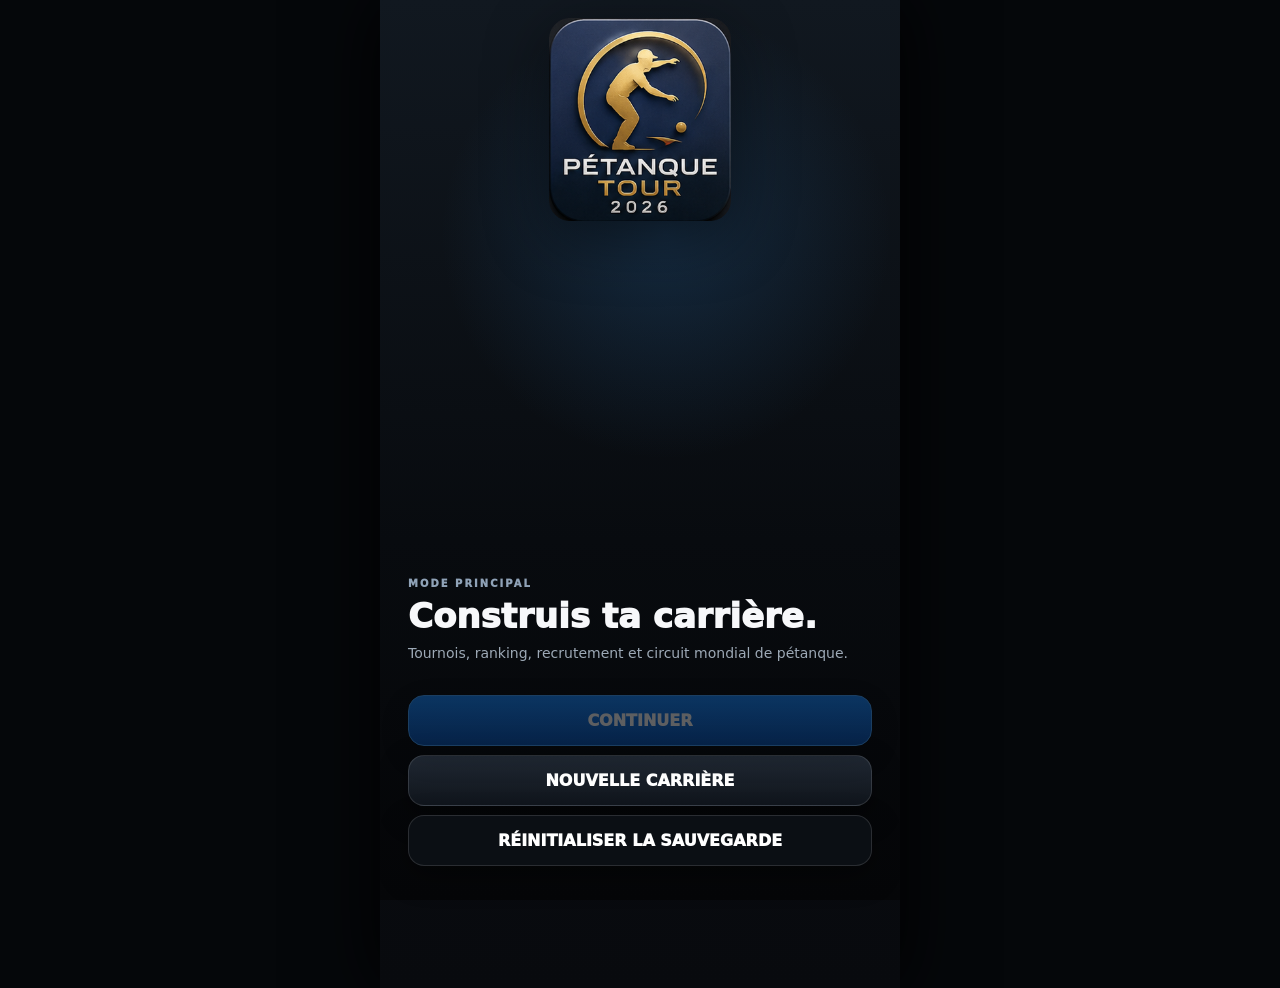
<file: index.html>
<!doctype html>
<html lang="fr">
<head>
<meta charset="utf-8">
<meta name="viewport" content="width=device-width,initial-scale=1,viewport-fit=cover">
<title>Pétanque Tour 2026</title>
<link rel="icon" type="image/png" href="./assets/brand/favicon-64.png">
<link rel="apple-touch-icon" href="./assets/brand/apple-touch-icon.png">
<meta name="theme-color" content="#07172b">
<link rel="stylesheet" href="./styles/app.css">
</head>
<body>
<div id="splash"><img class="officialLogo splashOfficialLogo" src="./assets/brand/petanque-tour-2026-logo.png" alt="Pétanque Tour 2026"></div>
<div class="app">
<div id="loadingError" class="loadingError"></div>

<section id="view-home" class="view active">
  <div class="homeHero">
    <div class="homeBrand"><img class="officialLogo homeOfficialLogo" src="./assets/brand/petanque-tour-2026-logo.png" alt="Pétanque Tour 2026"></div>
    <div class="homeSpacer"></div>
    <div class="kicker">MODE PRINCIPAL</div><div class="heroTitle">Construis ta carrière.</div>
    <p class="heroText">Tournois, ranking, recrutement et circuit mondial de pétanque.</p>
    <button id="continueBtn" class="btn primary">CONTINUER</button>
    <button id="newCareerBtn" class="btn">NOUVELLE CARRIÈRE</button>
    <button id="resetCareerBtn" class="btn ghost">RÉINITIALISER LA SAUVEGARDE</button>
  </div>
</section>

<section id="view-newCareer" class="view">
  <header class="topbar"><img class="officialLogo topOfficialLogo" src="./assets/brand/petanque-tour-2026-logo.png" alt="Pétanque Tour 2026"><button class="miniBtn" data-go="home">RETOUR</button></header>
  <main class="content"><div class="screenHead"><div><div class="kicker">NOUVELLE CARRIÈRE</div><h1>Crée ton joueur</h1><p>Départ #2500 · 120 € · Club des Oliviers.</p></div></div>
  <form id="careerForm" class="formCard">
    <div class="field"><label>PRÉNOM</label><input name="firstName" required value="Alex"></div>
    <div class="field"><label>NOM</label><input name="lastName" required value="Martin"></div>
    <div class="field"><label>SEXE</label><select name="sex"><option>HOMME</option><option>FEMME</option></select></div>
    <div class="field"><label>ÂGE VISUEL</label><input name="ageVisual" type="number" min="18" max="70" value="28"></div>
    <div class="field"><label>CORPULENCE</label><select name="bodyType"><option>FIN</option><option selected>MOYEN</option><option>ATHLÉTIQUE</option><option>FORT</option></select></div>
    <div class="field"><label>MAIN</label><select name="handedness"><option>DROITIER</option><option>GAUCHER</option></select></div>
    <div class="field"><label>RÔLE DE DÉPART</label><select name="role"><option>POINTEUR</option><option selected>MILIEU</option><option>TIREUR</option></select></div>
    <button class="btn primary" type="submit">COMMENCER</button>
  </form></main>
</section>

<section id="view-dashboard" class="view">
  <header class="topbar"><img class="officialLogo topOfficialLogo" src="./assets/brand/petanque-tour-2026-logo.png" alt="Pétanque Tour 2026"><div class="topStats"><div class="topChip js-rank">#2500</div><div class="topChip js-money">120 €</div></div></header>
  <main class="content">
    <div class="screenHead"><div><div class="kicker">CARRIÈRE · <span class="js-month">MARS</span></div><h1>Tableau de bord</h1><p id="dashClub"></p></div></div>
    <section id="dashboardPlayerCard" class="playerHero profileClickable" title="Ouvrir mon profil"><div id="dashInitials" class="avatar">AM</div><div><h2 id="dashName"></h2><div id="dashRole" class="muted"></div><div class="role">MON JOUEUR</div></div></section>
    <div class="metricGrid"><div class="metric"><span>CLASSEMENT</span><strong id="dashRank"></strong><small id="dashPoints"></small></div><div class="metric gold"><span>ARGENT</span><strong id="dashMoney"></strong></div><div class="metric"><span>NIVEAU</span><strong id="dashLevel"></strong></div><div class="metric"><span>FORME</span><strong id="dashForm"></strong></div></div>
    <section class="dashboardProgress">
      <div class="dashProgressTop"><b>PROGRESSION DU JOUEUR</b><span id="dashXpText"></span></div>
      <div class="xpTrack"><i id="dashXpBar"></i></div>
      <div class="dashProgressMeta"><span id="dashDevPoints"></span><span>ÉNERGIE <b id="dashEnergy"></b></span></div><div class="dashEquippedLine"><span>BOULE ÉQUIPÉE</span><b id="dashEquipment"></b></div>
    </section>
    <section id="activeTournamentCard" class="activeTournament"><div class="kicker">TOURNOI EN COURS</div><h3 id="activeTournamentName"></h3><button id="resumeTournament" class="btn gold">REPRENDRE</button></section>
    <div class="sectionTitle">PROCHAINE COMPÉTITION</div><section class="nextCard"><div class="kicker">CALENDRIER</div><h3 id="nextTournamentName"></h3><div id="nextTournamentMeta" class="meta"></div><button id="nextTournamentBtn" class="btn gold">VOIR LA FICHE</button></section>
    <div class="sectionTitle">ACCÈS RAPIDE</div><div class="quickGrid"><button class="quickTile" data-go="calendar">📅 CALENDRIER<small>Mars → Octobre</small></button><button class="quickTile" data-go="team">👥 MON ÉQUIPE<small>Roster & équipes</small></button><button class="quickTile" data-go="ranking">🏆 RANKING<small>Classement dynamique</small></button><button class="quickTile" data-go="recruitment">🤝 RECRUTEMENT<small>Joueurs accessibles</small></button><button class="quickTile trainingShortcut" data-go="training">🎯 ENTRAÎNEMENT<small>Faire progresser mon joueur</small></button><button class="quickTile profileShortcut" data-go="profile">👤 MON PROFIL<small>Nom, photo, club & carrière</small></button><button class="quickTile equipmentShortcut" data-go="equipment">⚙️ ÉQUIPEMENT<small>Boules, maillots & chaussures</small></button></div>
    <div class="sectionTitle">OBJECTIF</div><div id="objectiveText" class="objective"></div>
  </main>
</section>

<section id="view-calendar" class="view">
  <header class="topbar"><img class="officialLogo topOfficialLogo" src="./assets/brand/petanque-tour-2026-logo.png" alt="Pétanque Tour 2026"><div class="topStats"><div class="topChip js-rank"></div><div class="topChip js-money"></div></div></header>
  <main class="content"><div class="screenHead"><div><div class="kicker">SAISON 2026</div><h1>Calendrier</h1><p>40 tournois de carrière · 5 compétitions par mois.</p></div></div><div id="monthTabs" class="monthTabs"></div><div id="calendarList"></div></main>
</section>

<section id="view-team" class="view">
  <header class="topbar"><img class="officialLogo topOfficialLogo" src="./assets/brand/petanque-tour-2026-logo.png" alt="Pétanque Tour 2026"><button class="miniBtn" data-go="recruitment">RECRUTER</button></header>
  <main class="content"><div class="screenHead"><div><div class="kicker">GROUPE ACTUEL</div><h1>Mon équipe</h1><p>Construis ton groupe et répartis les rôles selon les spécialités de chacun.</p></div></div><div id="currentTeamCards"></div><div class="sectionTitle">MON ROSTER</div><div id="rosterList"></div><div class="sectionTitle">ÉQUIPES IA VALIDÉES</div><div id="circuitTeams"></div></main>
</section>

<section id="view-ranking" class="view">
  <header class="topbar"><img class="officialLogo topOfficialLogo" src="./assets/brand/petanque-tour-2026-logo.png" alt="Pétanque Tour 2026"><div class="topStats"><div class="topChip js-rank"></div></div></header>
  <main class="content"><div class="screenHead"><div><div class="kicker">CIRCUIT 2026</div><h1>Classement</h1><p>Les résultats IA font évoluer les points, la forme et le Top 30.</p></div></div><div id="rankingTabs" class="rankingTabs"></div><div id="rankingTable"></div></main>
</section>

<section id="view-recruitment" class="view">
  <header class="topbar"><img class="officialLogo topOfficialLogo" src="./assets/brand/petanque-tour-2026-logo.png" alt="Pétanque Tour 2026"><div class="topStats"><div class="topChip js-rank"></div></div></header>
  <main class="content"><div class="screenHead"><div><div class="kicker">JOUEURS DISPONIBLES</div><h1>Recrutement</h1><p id="recruitmentSummary"></p></div></div><div class="objective">Top 1000 → régionaux · Top 500 → nationaux · Top 150 → très bons joueurs · Top 50 → élite. Un joueur débloqué peut toujours refuser.</div><div id="recruitmentList"></div></main>
</section>




<section id="view-equipment" class="view">
  <header class="topbar">
    <img class="officialLogo topOfficialLogo" src="./assets/brand/petanque-tour-2026-logo.png" alt="Pétanque Tour 2026">
    <div class="topStats"><div id="equipmentLevel" class="topChip"></div><div id="equipmentMoney" class="topChip"></div></div>
  </header>
  <main class="content">
    <div class="screenHead"><div><div class="kicker">MATÉRIEL & STYLE</div><h1>Équipement</h1><p>Achète et équipe ton matériel au fil de ta carrière.</p></div></div>

    <section class="equipmentStatus">
      <div><span>CLASSEMENT</span><b id="equipmentRank">#2500</b></div>
      <small>Le niveau joueur et le ranking débloquent progressivement le meilleur matériel.</small>
    </section>

    <div class="sectionTitle">ACTUELLEMENT ÉQUIPÉ</div>
    <section id="equipmentCurrent" class="equipmentCurrent"></section>

    <div id="equipmentTabs" class="equipmentTabs">
      <button class="selected" data-equipment-category="BALL">BOULES</button>
      <button data-equipment-category="JERSEY">MAILLOTS</button>
      <button data-equipment-category="SHOES">CHAUSSURES</button>
    </div>

    <div class="equipmentNote">Les boules donnent un bonus très léger uniquement aux simulations de carrière. En partie, seule ta maîtrise du lancer compte.</div>
    <div id="equipmentFeedback" class="profileFeedback"></div>
    <div id="equipmentList"></div>
  </main>
</section>

<section id="view-training" class="view">
  <header class="topbar"><img class="officialLogo topOfficialLogo" src="./assets/brand/petanque-tour-2026-logo.png" alt="Pétanque Tour 2026"><div class="topStats"><div class="topChip js-rank"></div></div></header>
  <main class="content">
    <div class="screenHead"><div><div class="kicker">DÉVELOPPEMENT</div><h1>Entraînement</h1><p>Travaille ton joueur entre deux tournois.</p></div></div>

    <section class="trainingStatus">
      <div><span>ÉNERGIE</span><b id="trainingEnergy">100%</b></div>
      <div class="energyTrack"><i id="trainingEnergyBar"></i></div>
      <div class="trainingLevelLine"><span id="trainingLevel">LVL 1</span><span id="trainingXp">0/90 XP</span></div>
    </section>

    <div id="trainingNotice" class="objective"></div>
    <div id="trainingFeedback" class="profileFeedback"></div>
    <div id="trainingCards"></div>

    <div class="sectionTitle">DERNIÈRES SÉANCES</div>
    <div id="trainingHistory"></div>
  </main>
</section>

<section id="view-profile" class="view">
  <header class="topbar"><img class="officialLogo topOfficialLogo" src="./assets/brand/petanque-tour-2026-logo.png" alt="Pétanque Tour 2026"><div class="topStats"><div class="topChip js-rank"></div></div></header>
  <main class="content">
    <div class="screenHead"><div><div class="kicker">MON COMPTE JOUEUR</div><h1>Profil</h1><p>Personnalise ton nom, ta photo et choisis ton club dans le circuit mondial.</p></div></div>
    <section class="profileHero">
      <div id="profilePhotoPreview" class="profilePhotoPreview">AM</div>
      <div class="profileMeta"><b id="profileRole"></b><span id="profileHand"></span><small><span id="profileRank"></span> · <span id="profileLevel"></span></small></div>
    </section>

    <section class="profileProgressCard">
      <div class="profileProgressHead"><div><span>PROGRESSION</span><b id="profilePlayerLevel">NIVEAU 1</b></div><strong><span id="profileDevPoints">0</span><small>PTS À RÉPARTIR</small></strong></div>
      <div class="xpTrack"><i id="profileXpBar"></i></div>
      <div class="profileProgressMeta"><span id="profileXpText">0 / 90 XP</span><span>ÉNERGIE <b id="profileEnergy">100%</b></span></div>
    </section>

    <div class="sectionTitle">STATISTIQUES & PROGRESSION</div>
    <div id="profileStats" class="developmentList"></div>

    <div class="sectionTitle">CARRIÈRE</div>
    <div id="profileCareerStats" class="profileCareerStats"></div>

    <div class="sectionTitle">PALMARÈS</div>
    <div id="profilePalmares"></div>

    <div class="profileActions">
      <label class="btn profileUpload">CHOISIR UNE PHOTO<input id="profileImageInput" type="file" accept="image/*"></label>
      <button id="profileRemovePhoto" class="btn ghost">SUPPRIMER LA PHOTO</button>
    </div>
    <div class="formCard profileForm">
      <div class="field"><label>PRÉNOM</label><input id="profileFirstName" maxlength="24"></div>
      <div class="field"><label>NOM</label><input id="profileLastName" maxlength="28"></div>
      <div class="sectionTitle compactTitle">MON CLUB</div>
      <div id="profileClubPreview" class="clubPreview"></div>
      <div class="clubSelectGrid">
        <div class="field"><label>PAYS</label><select id="profileClubCountry"></select></div>
        <div class="field"><label>RÉGION</label><select id="profileClubRegion"></select></div>
      </div>
      <div class="field"><label>CLUB</label><select id="profileClub"></select></div>
      <div class="clubDisclaimer">Clubs fictifs du circuit Pétanque Tour 2026, répartis par grandes régions de pétanque.</div>
      <div id="profileFeedback" class="profileFeedback"></div>
      <button id="profileSave" class="btn primary" type="button">ENREGISTRER LE PROFIL</button>
    </div>
  </main>
</section>

<section id="view-tournament" class="view">
  <header class="topbar"><img class="officialLogo topOfficialLogo" src="./assets/brand/petanque-tour-2026-logo.png" alt="Pétanque Tour 2026"><button id="tournamentBack" class="miniBtn">← CALENDRIER</button></header>
  <main class="content">
    <section class="tournamentHero"><div id="tournamentLevel" class="kicker"></div><h2 id="tournamentTitle"></h2><p id="tournamentPlace"></p><div class="infoGrid"><div class="infoCell"><span>FORMAT</span><b id="tournamentFormat"></b></div><div class="infoCell"><span>TABLEAU</span><b id="tournamentTeams"></b></div><div class="infoCell"><span>RANKING REQUIS</span><b id="tournamentRequirement"></b></div><div class="infoCell"><span>POINTS VAINQUEUR</span><b id="tournamentRankingPts"></b></div></div></section>
    <div class="sectionTitle">TERRAIN</div><div class="terrainCard"><b id="tournamentTerrain"></b><p id="tournamentTerrainDesc"></p></div>
    <div class="sectionTitle">COÛT</div><div class="costRow"><div class="costCell"><span>INSCRIPTION</span><b id="tournamentEntry"></b></div><div class="costCell"><span>VOYAGE</span><b id="tournamentTravel"></b></div><div class="costCell total"><span>TOTAL</span><b id="tournamentTotal"></b></div></div>
    <div class="sectionTitle">GAIN VAINQUEUR</div><div class="costCell total"><span>PRIME</span><b id="tournamentPrize"></b></div>
    <div id="paymentFeedback" class="paymentFeedback" aria-live="polite"></div><button id="tournamentRegister" class="btn primary">PAYER ET S’INSCRIRE</button>
  </main>
</section>

<section id="view-teamSelect" class="view">
  <header class="topbar"><img class="officialLogo topOfficialLogo" src="./assets/brand/petanque-tour-2026-logo.png" alt="Pétanque Tour 2026"><button id="teamSelectBack" class="miniBtn">←</button></header>
  <main class="content">
    <div class="screenHead"><div><div class="kicker">COMPOSITION</div><h1 id="teamSelectTitle"></h1><p id="teamSelectNeed"></p></div></div>
    <div id="teamSelectRoster"></div>
    <div class="sectionTitle">MODE DU TOURNOI</div>
    <div id="tournamentModeChoices" class="tournamentModeChoices">
      <button class="modeChoice selected" data-tournament-mode="PLAY"><b>🎮 JOUER LES MATCHS</b><span>Tu joues normalement chaque rencontre.</span></button>
      <button class="modeChoice" data-tournament-mode="SIMULATE"><b>🎲 SIMULATION ALÉATOIRE</b><span>Résultat aléatoire influencé par ton niveau actuel, ton équipe et l’adversaire.</span></button>
    </div>
    <div id="simulationModeHint" class="objective"></div>
    <button id="confirmTournamentTeam" class="btn primary">CONFIRMER L’ÉQUIPE & CRÉER LE TABLEAU</button>
  </main>
</section>

<section id="view-bracket" class="view">
  <header class="topbar"><img class="officialLogo topOfficialLogo" src="./assets/brand/petanque-tour-2026-logo.png" alt="Pétanque Tour 2026"><div class="topChip" id="bracketProgress"></div></header>
  <main class="content"><div class="screenHead"><div><div class="kicker" id="bracketTournament"></div><h1 id="bracketRound"></h1><p>Les autres rencontres sont simulées par le circuit IA.</p></div></div><div id="bracketMatches"></div><button id="goOpponent" class="btn gold">VOIR L’ADVERSAIRE</button></main>
</section>

<section id="view-opponent" class="view">
  <header class="topbar"><img class="officialLogo topOfficialLogo" src="./assets/brand/petanque-tour-2026-logo.png" alt="Pétanque Tour 2026"><button id="opponentBack" class="miniBtn">← TABLEAU</button></header>
  <main class="content"><div class="screenHead"><div><div class="kicker" id="opponentTournament"></div><h1 id="opponentRound"></h1><p>Présentation de l’adversaire.</p></div></div>
    <div class="versusTitle"><span>TOI</span><b>VS</b><span id="opponentName"></span></div>
    <div class="sectionTitle">ADVERSAIRE · <span id="opponentPower"></span></div><div id="opponentCards"></div>
    <div class="sectionTitle">NOTRE COMPOSITION</div><div id="ourMatchTeam" class="tournamentTeam"></div>
    <div id="formatCoreNote" class="objective"></div>
    <div id="opponentControlChoices" class="inlineControlChoices" aria-label="Mode de contrôle">
      <button type="button" data-control-inline="TEAM" class="selected"><b>ÉQUIPE</b><span>Toutes les boules</span></button>
      <button type="button" data-control-inline="PLAYER"><b>MON JOUEUR</b><span>Mes boules uniquement</span></button>
    </div>
    <button id="playExistingMatch" class="btn primary">JOUER MAINTENANT</button>
  </main>
</section>


<section id="view-controlMode" class="view">
  <header class="topbar"><img class="officialLogo topOfficialLogo" src="./assets/brand/petanque-tour-2026-logo.png" alt="Pétanque Tour 2026"><button id="controlModeBack" class="miniBtn">← ADVERSAIRE</button></header>
  <main class="content">
    <div class="screenHead"><div><div class="kicker" id="controlModeTournament"></div><h1>Qui veux-tu contrôler ?</h1><p>Choisis avant chaque partie.</p></div></div>
    <button id="controlTeamBtn" class="controlChoiceCard">
      <strong>CONTRÔLER L’ÉQUIPE</strong>
      <span id="controlTeamText">Tu joues toutes les boules de ton équipe.</span>
      <em>TOUTES LES BOULES</em>
    </button>
    <button id="controlPlayerBtn" class="controlChoiceCard playerOnly">
      <strong>CONTRÔLER MON JOUEUR</strong>
      <span id="controlPlayerText">Tu joues uniquement les boules de ton joueur.</span>
      <em>COÉQUIPIERS GÉRÉS PAR L’IA</em>
    </button>
  </main>
</section>

<section id="view-matchCore" class="view matchCore">
  <div class="matchTop"><img class="officialLogo topOfficialLogo" src="./assets/brand/petanque-tour-2026-logo.png" alt="Pétanque Tour 2026"><span id="matchCoreLabel"></span><button id="closeMatchCore">QUITTER</button></div>
  <iframe id="matchCoreFrame" title="MATCH CORE V1 verrouillé"></iframe>
</section>

<section id="view-roundResult" class="view">
  <header class="topbar"><img class="officialLogo topOfficialLogo" src="./assets/brand/petanque-tour-2026-logo.png" alt="Pétanque Tour 2026"></header>
  <main class="content resultPage"><div id="roundResultTitle" class="resultTitle">VICTOIRE</div><div id="roundResultScore" class="bigScore"></div><p id="roundResultText"></p><button id="roundResultNext" class="btn primary">TOUR SUIVANT</button></main>
</section>

<section id="view-tournamentResult" class="view">
  <header class="topbar"><img class="officialLogo topOfficialLogo" src="./assets/brand/petanque-tour-2026-logo.png" alt="Pétanque Tour 2026"></header>
  <main class="content resultPage"><div class="kicker" id="finalTournamentName"></div><div id="finalPlacement" class="resultTitle"></div>
    <div class="summaryGrid"><div><span>ARGENT GAGNÉ</span><b id="summaryMoney"></b></div><div><span>POINTS RANKING</span><b id="summaryRankingPts"></b></div><div><span>XP JOUEUR</span><b id="summaryXP"></b></div><div><span>NIVEAU JOUEUR</span><b id="summaryPlayerLevel"></b></div><div><span>CLASSEMENT</span><b id="summaryRank"></b></div><div><span>NOUVEAU SOLDE</span><b id="summaryBalance"></b></div></div>
    <div class="sectionTitle">DÉBLOCAGES</div><ul id="summaryUnlocks" class="unlockList"></ul><div id="aiWorldInfo" class="objective"></div>
    <button id="finalBackCalendar" class="btn primary">RETOUR AU CALENDRIER</button><button id="finalRecruitment" class="btn">VOIR LES JOUEURS RECRUTABLES</button>
  </main>
</section>

<nav id="bottomNav" class="bottomNav">
  <button data-view="dashboard" data-go="dashboard"><b>⌂</b>ACCUEIL</button>
  <button data-view="calendar" data-go="calendar"><b>▦</b>CALENDRIER</button>
  <button data-view="team" data-go="team"><b>♟</b>ÉQUIPE</button>
  <button data-view="ranking" data-go="ranking"><b>♛</b>RANKING</button>
  <button data-view="profile" data-go="profile"><b>👤</b>PROFIL</button>
</nav>
</div>

<script src="./src/models.js"></script>
<script src="./src/data-service.js"></script>
<script src="./src/save-manager.js"></script>
<script src="./src/career-engine.js"></script>
<script src="./src/app.js?v=250"></script>
<script src="./src/iphone-gameplay-v219-loader.js?v=219"></script>
</body>
</html>
</file>
<file: styles/app.css>
*{box-sizing:border-box}html,body{margin:0;background:#05070a;color:#f7f8fa;font-family:Inter,ui-sans-serif,system-ui,-apple-system,BlinkMacSystemFont,"Segoe UI",sans-serif;min-height:100%;overscroll-behavior:none}
button,input,select{font:inherit}button{cursor:pointer}.app{width:min(100vw,520px);min-height:100vh;margin:auto;background:#090c10;position:relative;overflow-x:hidden;box-shadow:0 0 70px #000}
#splash{position:fixed;inset:0;z-index:999;background:radial-gradient(circle at 50% 35%,#133e70 0,#07101b 34%,#030405 70%);display:grid;place-items:center;transition:.4s}.splashLogo{font-size:46px;font-weight:1000;font-style:italic;line-height:.82;letter-spacing:-2px;text-align:center;text-shadow:0 10px 30px #000}.splashLogo b{display:block;color:#ffd235;font-size:19px;letter-spacing:8px;margin-top:16px}.hide{opacity:0;pointer-events:none}
.view{display:none;min-height:100vh;padding-bottom:88px;background:radial-gradient(circle at 15% -5%,#193b6126 0,transparent 34%),linear-gradient(#0c1015,#080a0e)}.view.active{display:block}
.homeHero{min-height:100vh;padding:68px 28px 34px;display:flex;flex-direction:column;justify-content:flex-end;background:radial-gradient(circle at 55% 26%,#245a8e55 0,transparent 31%),linear-gradient(180deg,#111820 0,#080b0f 60%,#050608)}
.logo{font-size:52px;font-weight:1000;font-style:italic;letter-spacing:-2.5px;line-height:.82;margin-bottom:auto;margin-top:40px}.logo small{display:block;font-size:17px;letter-spacing:7px;color:#ffd236;margin-top:15px}
.kicker{font-size:10px;font-weight:950;letter-spacing:2px;color:#8fa2b7;text-transform:uppercase}.heroTitle{font-size:34px;font-weight:1000;line-height:1;margin:10px 0}.heroText{color:#9da9b6;font-size:14px;line-height:1.5;margin:0 0 22px}.btn{width:100%;border:1px solid #ffffff20;background:linear-gradient(#202833,#10151c);color:#fff;border-radius:16px;padding:15px 16px;font-weight:950;margin-top:9px;box-shadow:0 10px 30px #0006}.btn.primary{background:linear-gradient(180deg,#1487ff,#0754b8);border-color:#42a2ff}.btn.gold{background:linear-gradient(180deg,#f1c83c,#b6860c);color:#111;border-color:#ffe67d}.btn.ghost{background:#0b0f14}.btn.disabled,.btn:disabled{opacity:.35;cursor:not-allowed}
.topbar{position:sticky;top:0;z-index:30;height:64px;padding:12px 16px;display:flex;align-items:center;justify-content:space-between;background:#090c10e8;backdrop-filter:blur(16px);border-bottom:1px solid #ffffff10}.topLogo{font-weight:1000;font-style:italic}.topLogo b{color:#ffd136}.topStats{display:flex;gap:7px}.topChip{padding:7px 9px;border-radius:10px;background:#121821;border:1px solid #ffffff14;font-size:11px;font-weight:900}
.content{padding:18px 16px 28px}.screenHead{display:flex;align-items:end;justify-content:space-between;margin:8px 0 17px}.screenHead h1{font-size:27px;margin:0;font-weight:1000;letter-spacing:-.8px}.screenHead p{margin:5px 0 0;color:#8795a4;font-size:12px}.sectionTitle{font-size:12px;font-weight:1000;letter-spacing:1.3px;color:#aab5c0;margin:22px 0 10px}
.playerHero{border-radius:23px;padding:18px;background:linear-gradient(135deg,#172434,#0a1017 60%);border:1px solid #408acb45;box-shadow:0 20px 50px #0006;display:grid;grid-template-columns:70px 1fr;gap:14px;align-items:center}.avatar{width:70px;height:70px;border-radius:20px;background:radial-gradient(circle at 35% 30%,#5daeff,#0a4d99 45%,#061628);display:grid;place-items:center;font-size:25px;font-weight:1000;border:1px solid #63b5ff88}.playerHero h2{margin:0 0 5px;font-size:21px}.muted{color:#8e9ba8;font-size:12px}.role{display:inline-flex;margin-top:8px;padding:5px 8px;border-radius:999px;background:#1389ff1a;border:1px solid #2a99ff55;color:#8ecaff;font-size:10px;font-weight:950;letter-spacing:.6px}
.metricGrid{display:grid;grid-template-columns:repeat(2,1fr);gap:9px;margin-top:12px}.metric{padding:13px;border-radius:16px;background:#10151c;border:1px solid #ffffff12}.metric span{display:block;color:#8493a2;font-size:9px;font-weight:900;letter-spacing:.8px}.metric strong{display:block;font-size:20px;margin-top:3px}.metric.gold strong{color:#ffd43c}
.nextCard{padding:17px;border-radius:20px;background:linear-gradient(135deg,#31270e,#151107 55%);border:1px solid #d8a91a55}.nextCard h3{margin:5px 0 3px;font-size:19px}.nextCard .meta{color:#baa96f;font-size:11px}
.quickGrid{display:grid;grid-template-columns:repeat(2,1fr);gap:9px}.quickTile{border:1px solid #ffffff16;background:#10151c;color:#fff;border-radius:18px;padding:17px 12px;text-align:left;font-weight:950}.quickTile small{display:block;color:#71808e;font-size:10px;margin-top:5px;font-weight:700}
.objective{padding:14px 15px;border-radius:15px;background:#0d151e;border-left:3px solid #188aff;color:#adbac6;font-size:12px;line-height:1.5}
.formCard{margin:18px 16px;padding:18px;border-radius:22px;background:#10151c;border:1px solid #ffffff14}.field{margin:13px 0}.field label{display:block;font-size:10px;font-weight:950;color:#8e9aa6;letter-spacing:.9px;margin-bottom:7px}.field input,.field select{width:100%;padding:13px 12px;border-radius:12px;background:#070a0e;color:#fff;border:1px solid #ffffff1b;outline:none}.field input:focus,.field select:focus{border-color:#218fff}
.monthTabs,.rankingTabs{display:flex;gap:6px;overflow:auto;padding-bottom:5px}.monthTabs button,.rankingTabs button{white-space:nowrap;border:1px solid #ffffff16;background:#10151b;color:#84919e;border-radius:12px;padding:9px 11px;font-size:10px;font-weight:950}.monthTabs button.active,.rankingTabs button.active{background:#156bd2;color:#fff;border-color:#318df1}
.eventCard{width:100%;display:block;text-align:left;margin:10px 0;padding:15px;border-radius:18px;border:1px solid #ffffff14;background:#10151c;color:#fff}.eventCard.open{border-color:#258bf166;background:linear-gradient(135deg,#102238,#0d131a)}.eventCard.locked{opacity:.62}.eventCard.done{opacity:.45}.eventStatus{font-size:9px;font-weight:1000;letter-spacing:1px;color:#7abfff;margin-bottom:8px}.eventCard.locked .eventStatus{color:#ffb36c}.eventTop{display:flex;justify-content:space-between;gap:8px}.eventTop strong{font-size:15px}.eventTop span{font-size:10px;color:#8c99a7}.eventMeta{font-size:10px;color:#7d8a97;margin:5px 0 11px}.eventNumbers{display:grid;grid-template-columns:repeat(5,1fr);gap:5px;border-top:1px solid #ffffff0d;padding-top:9px}.eventNumbers span{font-size:7px;color:#687785;font-weight:900}.eventNumbers b{display:block;font-size:10px;color:#e8edf2;margin-top:3px}
.playerCard{padding:15px;border-radius:20px;background:linear-gradient(145deg,#17212c,#0d1116);border:1px solid #ffffff17;margin:10px 0}.playerIdentity{display:grid;grid-template-columns:52px 1fr 45px;gap:10px;align-items:center}.portrait,.miniPortrait{display:grid;place-items:center;background:radial-gradient(circle at 32% 24%,#5da7e9,#173a60 55%,#0a1119);font-weight:1000;border:1px solid #ffffff24}.portrait{width:52px;height:62px;border-radius:15px}.miniPortrait{width:40px;height:40px;border-radius:12px;font-size:12px}.playerCountry{font-size:9px;color:#8494a4}.playerCard h3{font-size:15px;margin:2px 0}.rolePill{font-size:9px;font-weight:900;color:#8ec9ff}.overall{text-align:center;font-size:20px;font-weight:1000;color:#ffd238}.overall small{display:block;font-size:7px;color:#95876a}.statGrid{display:grid;grid-template-columns:1fr 1fr;gap:5px 10px;margin-top:12px}.statGrid span{font-size:8px;color:#7e8b98}.statGrid b{float:right;color:#e9edf1}.playerCard.compact .statGrid{display:none}
.recruitRow,.rankRow{display:flex;align-items:center;gap:10px;padding:11px 10px;margin:7px 0;border-radius:14px;background:#10151c;border:1px solid #ffffff10}.grow{flex:1;min-width:0}.grow b,.grow strong{display:block;font-size:13px;overflow:hidden;text-overflow:ellipsis;white-space:nowrap}.grow small{display:block;color:#748392;font-size:9px;margin-top:3px}.recruitRow button{border:1px solid #328ae64d;background:#0d2d4c;color:#8ec9ff;border-radius:10px;padding:8px;font-size:8px;font-weight:950}.recruitRow button.selected{background:#263020;color:#bed48d;border-color:#b8d87844}.rankRow.me{border-color:#ffd23877;background:#211d0e}.rankNum{width:42px;color:#dce3e9}.formBadge{font-size:10px;font-weight:950;color:#84d79e}
.tournamentHero{padding:20px;border-radius:22px;background:linear-gradient(145deg,#25200f,#0d1015 60%);border:1px solid #d6ac2a44}.tournamentHero h2{margin:7px 0 4px;font-size:24px}.tournamentHero p{margin:0;color:#9a8e68;font-size:11px}.infoGrid{display:grid;grid-template-columns:repeat(2,1fr);gap:8px;margin-top:13px}.infoCell{padding:12px;border-radius:14px;background:#0d1116;border:1px solid #ffffff10}.infoCell span{display:block;font-size:8px;color:#758290;font-weight:900}.infoCell b{display:block;margin-top:3px;font-size:14px}.terrainCard{padding:15px;border-radius:17px;background:#19150c;border:1px solid #92731d55}.terrainCard p{font-size:10px;color:#9c8c60;margin:5px 0 0}
.costRow{display:grid;grid-template-columns:repeat(3,1fr);gap:8px}.costCell{padding:12px 8px;text-align:center;border-radius:14px;background:#10151c;border:1px solid #ffffff10}.costCell span{font-size:8px;color:#758291;display:block}.costCell b{font-size:15px;display:block;margin-top:3px}.costCell.total b{color:#ffd238}
.tournamentTeam{display:grid;grid-template-columns:repeat(3,1fr);gap:7px}.tournamentPlayer{padding:10px 4px;border-radius:15px;background:#10151c;text-align:center;border:1px solid #ffffff10}.tournamentPlayer .miniPortrait{margin:0 auto 6px}.tournamentPlayer span{font-size:9px;font-weight:900}.tournamentPlayer small{display:block;color:#71808e;margin-top:3px}
.matchCore{position:fixed;inset:0;background:#000;z-index:200;display:none}.view.active.matchCore{display:block}.matchTop{height:50px;position:absolute;z-index:3;top:0;left:0;right:0;background:#07090cd9;display:flex;align-items:center;justify-content:space-between;padding:0 11px;border-bottom:1px solid #ffffff15}.matchTop button{border:1px solid #ffffff20;background:#171d24;color:#fff;border-radius:9px;padding:8px 10px;font-weight:900}.matchTop span{font-size:11px;font-weight:900;max-width:65%;white-space:nowrap;overflow:hidden;text-overflow:ellipsis}.matchCore iframe{position:absolute;top:50px;left:0;width:100%;height:calc(100% - 50px);border:0;background:#000}
.emptyState{padding:35px 15px;text-align:center;color:#758290}.loadingError{display:none;margin:15px;color:#ff7c86}.bottomNav{position:fixed;z-index:90;bottom:0;left:50%;transform:translateX(-50%);width:min(100vw,520px);height:69px;background:#080b0fee;backdrop-filter:blur(18px);border-top:1px solid #ffffff12;display:none;grid-template-columns:repeat(4,1fr);padding:7px}.bottomNav.show{display:grid}.bottomNav button{border:0;background:transparent;color:#63717e;font-size:9px;font-weight:950}.bottomNav button.active{color:#65b6ff}.bottomNav button b{display:block;font-size:20px;margin-bottom:2px}.spacer{height:6px}
@media(max-width:380px){.eventNumbers{grid-template-columns:repeat(3,1fr)}.logo{font-size:44px}.costRow{grid-template-columns:1fr 1fr}.tournamentTeam{grid-template-columns:1fr}}

.rankingHeader,.rankingLine{display:grid;grid-template-columns:42px minmax(145px,1.5fr) 68px 76px 64px minmax(125px,1fr);gap:8px;align-items:center}
.rankingHeader{padding:8px 10px;color:#687786;font-size:8px;font-weight:1000;letter-spacing:.7px;min-width:650px}
#rankingTable{overflow-x:auto}
.rankingLine{width:100%;min-width:650px;border:1px solid #ffffff10;background:#10151c;color:#fff;border-radius:13px;padding:10px;text-align:left;margin:6px 0}
.rankingLine.me{border-color:#ffd23870;background:#211d0e}
.rankingLine>span{font-size:9px;color:#aeb8c2;overflow:hidden;text-overflow:ellipsis;white-space:nowrap}
.rankPlayer{display:flex;align-items:center;gap:8px}
.rankPlayer .miniPortrait{display:inline-grid;flex:0 0 34px;width:34px;height:34px}
.rankPlayer strong{font-size:11px;color:#fff;overflow:hidden;text-overflow:ellipsis}
.circuitTeamCard{width:100%;text-align:left;margin:8px 0;padding:13px 14px;border-radius:16px;border:1px solid #ffffff13;background:linear-gradient(135deg,#111821,#0b0f14);color:#fff}
.circuitTeamCard>div{display:flex;justify-content:space-between;gap:12px;align-items:center}
.circuitTeamCard strong{font-size:13px}.circuitTeamCard span{color:#ffd238;font-size:11px}
.circuitTeamCard small{display:block;color:#748392;font-size:9px;margin-top:5px;white-space:nowrap;overflow:hidden;text-overflow:ellipsis}

/* OFFICIAL TOP-LEFT BRAND MARK — used on every screen */
.brandMark{display:flex;align-items:center;gap:7px;min-width:118px;user-select:none}
.brandBall{position:relative;width:29px;height:29px;border-radius:50%;flex:0 0 29px;background:
 radial-gradient(circle at 33% 24%,#fff 0,#cfd5d9 13%,#777f86 38%,#24292e 72%,#a28b48 74%,#e0ba46 79%,#2c2617 84%,#0b0c0e 100%);
 box-shadow:inset -4px -6px 8px #0008,0 2px 8px #0008}
.brandBall:before,.brandBall:after,.brandBall i{content:"";position:absolute;left:5px;right:5px;height:1px;background:#2f3438;transform:rotate(-25deg);border-radius:50%;box-shadow:0 1px #d8dde055}
.brandBall:before{top:9px}.brandBall i{top:14px}.brandBall:after{top:19px}
.brandBall i:after{content:"";position:absolute;width:6px;height:6px;border-radius:50%;background:#e5382d;right:-8px;top:7px;box-shadow:0 1px 4px #000}
.brandWords{position:relative;display:grid;grid-template-columns:auto auto;grid-template-rows:12px 12px;line-height:1}
.brandWords b{grid-column:1/3;font-size:10px;letter-spacing:.4px;color:#f0f1f2;font-weight:1000}
.brandWords em{font-style:normal;font-size:11px;color:#e6b62d;font-weight:1000;letter-spacing:.9px}
.brandWords small{font-size:7px;color:#d7dbe0;font-weight:900;align-self:end;margin-left:3px}
.topbar .brandMark{margin-right:auto}.homeBrand{position:absolute;top:22px;left:22px}.homeBrand .brandMark{transform:scale(1.25);transform-origin:left top}
.homeSpacer{flex:1}.miniBtn{border:1px solid #ffffff1d;background:#121820;color:#fff;border-radius:10px;padding:8px 10px;font-size:9px;font-weight:950}
.metric small{display:block;color:#6f8191;font-size:9px;margin-top:2px}.activeTournament{display:none;margin-top:14px;padding:15px;border-radius:18px;background:linear-gradient(135deg,#2f2309,#11130f);border:1px solid #e7b62955}.activeTournament h3{margin:4px 0 0}
.rosterRow,.selectPlayer{width:100%;display:flex;align-items:center;gap:10px;padding:11px;margin:7px 0;border-radius:14px;border:1px solid #ffffff10;background:#10151c;color:#fff;text-align:left}.rosterRow.active,.selectPlayer.selected{border-color:#298cf366;background:#102641}.rosterRow>strong,.selectPlayer>strong{font-size:9px;color:#7ec4ff}.selectPlayer.selected>strong{font-size:17px}
.recruitCard{padding:14px;border-radius:18px;background:#10151c;border:1px solid #ffffff12;margin:9px 0}.recruitCard.locked{opacity:.48}.recruitMain{display:flex;gap:10px;align-items:center}.recruitMain .portrait{width:48px;height:53px}.recruitMain span{display:block;margin-top:4px;color:#62b5ff;font-size:8px;font-weight:950}
.bracketMatch{border:1px solid #ffffff13;background:#0e1319;border-radius:14px;padding:7px;margin:8px 0}.bracketMatch.user{border-color:#238cf266}.bracketMatch>div{display:grid;grid-template-columns:20px 1fr 32px;gap:7px;align-items:center;padding:8px;border-radius:9px}.bracketMatch>div+div{border-top:1px solid #ffffff0e}.bracketMatch .winner{background:#12331f;color:#9ce4ad}.bracketMatch b{font-size:10px;white-space:nowrap;overflow:hidden;text-overflow:ellipsis}.bracketMatch em{text-align:right;font-style:normal;font-weight:1000}
.versusTitle{display:flex;align-items:center;justify-content:space-between;gap:10px;padding:17px;border-radius:18px;background:#10151c;border:1px solid #ffffff13;font-size:13px;font-weight:1000}.versusTitle b{font-size:22px;color:#ffd239}
.resultPage{padding-top:48px;text-align:center}.resultTitle{font-size:41px;font-weight:1000;letter-spacing:-1.5px}.resultTitle.win{color:#ffd238}.resultTitle.loss{color:#ff6975}.bigScore{font-size:56px;font-weight:1000;margin:15px 0}.resultPage p{color:#99a6b2;line-height:1.5}
.summaryGrid{display:grid;grid-template-columns:1fr 1fr;gap:9px;margin:22px 0}.summaryGrid>div{padding:14px 8px;border-radius:15px;background:#10151c;border:1px solid #ffffff12}.summaryGrid span{display:block;color:#758493;font-size:8px;font-weight:950}.summaryGrid b{display:block;margin-top:5px;font-size:16px}.unlockList{text-align:left;padding:0;list-style:none}.unlockList li{padding:10px 12px;border-radius:12px;background:#10151c;border:1px solid #ffffff0f;margin:6px 0;font-size:11px}
.matchTop .brandMark{transform:scale(.85);transform-origin:left center;min-width:103px}.matchTop span{flex:1;text-align:center}
@media(max-width:390px){.brandWords{display:none}.brandMark{min-width:30px}.rankingHeader,.rankingLine{min-width:620px}}

/* V2.3 — retour au premier logo simple */
.simpleLogo{display:flex;align-items:baseline;gap:7px;white-space:nowrap;margin-right:auto}
.simpleLogo b{font-size:12px;font-weight:1000;font-style:italic;letter-spacing:-.35px;color:#f6f7f8}
.simpleLogo span{font-size:9px;font-weight:1000;letter-spacing:1.4px;color:#ffd22d}
.homeBrand .simpleLogo{display:block}
.homeBrand .simpleLogo b{display:block;font-size:29px;line-height:.9;letter-spacing:-1.3px}
.homeBrand .simpleLogo span{display:block;font-size:12px;margin-top:9px;letter-spacing:5px}
.splashSimpleLogo{text-align:center;font-style:italic;text-shadow:0 10px 30px #000}
.splashSimpleLogo b{display:block;font-size:clamp(36px,7vw,66px);font-weight:1000;letter-spacing:-2px}
.splashSimpleLogo span{display:block;color:#ffd22d;font-weight:1000;letter-spacing:7px;margin-top:10px}
.matchTop .simpleLogo b{font-size:10px}.matchTop .simpleLogo span{font-size:8px}

/* Portraits photo réalistes */
.photoPortrait{object-fit:cover;object-position:50% 30%;display:block;background:#111820;border:1px solid #ffffff20}
img.portrait{width:52px;height:62px;border-radius:15px}
img.miniPortrait{width:40px;height:40px;border-radius:12px;flex:0 0 40px}
.rankPlayer img.miniPortrait{width:34px;height:34px;flex-basis:34px}
.recruitMain img.portrait{width:48px;height:53px}
.tournamentPlayer img.miniPortrait{margin:0 auto 6px}
@media(max-width:390px){.simpleLogo b{font-size:10px}.simpleLogo span{font-size:8px}.homeBrand .simpleLogo b{font-size:25px}}

.paymentFeedback{min-height:0;margin:12px 0 0;padding:0;border-radius:12px;text-align:center;font-size:10px;font-weight:1000;letter-spacing:.45px}
.paymentFeedback.success,.paymentFeedback.error{padding:10px 12px}
.paymentFeedback.success{background:#102c1b;border:1px solid #52c97a55;color:#86e9a4}
.paymentFeedback.error{background:#321116;border:1px solid #ff667055;color:#ff9da4}

.controlChoiceCard{width:100%;min-height:138px;margin:12px 0;padding:20px;text-align:left;border-radius:20px;border:1px solid #3197ff66;background:linear-gradient(135deg,#102a48,#0b121b);color:#fff;box-shadow:0 14px 32px #0005}
.controlChoiceCard.playerOnly{border-color:#e6bd3759;background:linear-gradient(135deg,#2b2410,#11130e)}
.controlChoiceCard strong{display:block;font-size:18px;font-weight:1000}
.controlChoiceCard span{display:block;margin-top:8px;color:#aab7c4;font-size:12px;line-height:1.45}
.controlChoiceCard em{display:inline-block;margin-top:13px;font-style:normal;font-size:9px;font-weight:1000;letter-spacing:.8px;color:#6dbbff}
.controlChoiceCard.playerOnly em{color:#ffd34d}

/* V2.9 — Profil */
.profileHero{display:flex;align-items:center;gap:16px;padding:18px;border-radius:20px;background:linear-gradient(135deg,#111a24,#0b1016);border:1px solid #ffffff14}
.profilePhotoPreview{width:96px;height:112px;border-radius:22px;display:grid;place-items:center;background:linear-gradient(145deg,#2f4659,#10151c);border:1px solid #ffffff22;font-size:30px;font-weight:1000;overflow:hidden;flex:0 0 96px}
.profilePhotoPreview img{width:100%;height:100%;object-fit:cover;object-position:center}
.profileMeta{display:flex;flex-direction:column;gap:5px}.profileMeta b{font-size:18px}.profileMeta span{color:#8fa2b5;font-size:11px}.profileMeta small{color:#ffd33e;font-weight:900}
.profileActions{display:grid;grid-template-columns:1fr 1fr;gap:8px;margin:12px 0}.profileUpload{position:relative;overflow:hidden;text-align:center}.profileUpload input{position:absolute;inset:0;opacity:0;cursor:pointer}
.profileForm{margin-top:10px}.profileFeedback{min-height:14px;text-align:center;font-size:9px;font-weight:1000}.profileFeedback.success{color:#79e19a}.profileFeedback.error{color:#ff8e97}
.avatar.hasPhoto{overflow:hidden;padding:0}.avatar.hasPhoto img{width:100%;height:100%;object-fit:cover}

/* V2.9 — Tournament simulation selector */
.tournamentModeChoices{display:grid;grid-template-columns:1fr 1fr;gap:9px;margin:8px 0 12px}
.modeChoice{padding:14px;border-radius:16px;border:1px solid #ffffff14;background:#0f151c;color:#fff;text-align:left}
.modeChoice.selected{border-color:#ffd33e99;background:linear-gradient(145deg,#2a230d,#11140f);box-shadow:0 0 0 1px #ffd33e22 inset}
.modeChoice b{display:block;font-size:11px}.modeChoice span{display:block;margin-top:7px;color:#8fa0b0;font-size:9px;line-height:1.4}
.bottomNav button{min-width:0}
@media(max-width:430px){.bottomNav button{font-size:7px}.bottomNav button b{font-size:16px}.tournamentModeChoices{grid-template-columns:1fr}}

/* V2.14 — progression joueur */
.dashboardProgress,.profileProgressCard,.trainingStatus{
  margin:12px 0;padding:14px 16px;border-radius:17px;
  border:1px solid #ffffff14;background:linear-gradient(145deg,#101820,#0b1016)
}
.dashProgressTop,.dashProgressMeta,.profileProgressMeta,.trainingLevelLine{
  display:flex;align-items:center;justify-content:space-between;gap:10px
}
.dashProgressTop b,.profileProgressHead span,.trainingStatus span{
  font-size:9px;letter-spacing:.8px;color:#8ea0b1;font-weight:1000
}
.dashProgressTop span,.dashProgressMeta,.profileProgressMeta,.trainingLevelLine{font-size:9px;color:#aab7c4}
.xpTrack,.energyTrack,.developmentMeter{
  height:7px;border-radius:999px;background:#ffffff10;overflow:hidden;margin:9px 0
}
.xpTrack i,.developmentMeter i{display:block;height:100%;background:linear-gradient(90deg,#e2b52c,#ffe16a);border-radius:999px}
.energyTrack i{display:block;height:100%;background:linear-gradient(90deg,#4da9ff,#76d0ff);border-radius:999px}
.trainingShortcut{grid-column:span 2}

.profileProgressHead{display:flex;justify-content:space-between;align-items:flex-start}
.profileProgressHead b{display:block;font-size:19px;margin-top:3px}
.profileProgressHead strong{text-align:right;color:#ffd33e;font-size:22px}
.profileProgressHead strong small{display:block;font-size:7px;color:#8ea0b1;letter-spacing:.8px}

.developmentList{display:grid;gap:8px}
.developmentRow{
  display:grid;grid-template-columns:minmax(0,1fr) 100px 42px;align-items:center;gap:10px;
  padding:11px 12px;border:1px solid #ffffff12;border-radius:14px;background:#0e141b
}
.developmentStat span{display:block;font-size:8px;color:#8fa0b0;font-weight:900;letter-spacing:.7px}
.developmentStat strong{font-size:19px;margin-right:8px}
.developmentStat small{display:block;font-size:8px;color:#8090a0;margin-top:2px}
.statPlus{
  width:38px;height:38px;border-radius:12px;border:1px solid #e6bd3766;background:#2b2410;color:#ffd34d;font-size:18px;font-weight:1000
}
.statPlus.disabled{opacity:.25}

.profileCareerStats{display:grid;grid-template-columns:repeat(4,1fr);gap:7px}
.profileCareerStats>div{padding:11px 7px;border-radius:13px;background:#10161d;border:1px solid #ffffff10;text-align:center}
.profileCareerStats span{display:block;font-size:7px;color:#8191a0}.profileCareerStats b{display:block;font-size:16px;margin-top:3px}

.palmaresCard{
  margin:8px 0;padding:13px 14px;border-radius:15px;background:linear-gradient(135deg,#241f0e,#11140f);
  border:1px solid #e6bd3736
}
.palmaresCard>div{display:flex;justify-content:space-between;gap:10px;align-items:flex-start}
.palmaresCard b{font-size:11px}.palmaresCard span,.palmaresCard small{font-size:8px;color:#a3997f}
.palmaresCard small{display:block;margin-top:7px}

.trainingStatus>div:first-child{display:flex;justify-content:space-between;align-items:center}
.trainingStatus b{font-size:18px}
.trainingCard{
  display:grid;grid-template-columns:52px minmax(0,1fr) auto;align-items:center;gap:12px;
  margin:10px 0;padding:15px;border-radius:17px;border:1px solid #ffffff12;background:#0e151c
}
.trainingCard.locked{opacity:.45}
.trainingIcon{width:48px;height:48px;border-radius:14px;display:grid;place-items:center;background:#172331;font-size:22px}
.trainingCard h3{margin:0;font-size:13px}.trainingCard p{margin:5px 0;color:#91a0ae;font-size:9px;line-height:1.45}
.trainingCard small{font-size:8px;color:#d3b64c}
.trainingCard .btn{width:auto;white-space:nowrap}
.trainingHistoryRow{
  display:flex;justify-content:space-between;gap:10px;padding:10px 12px;border-bottom:1px solid #ffffff0e;
  font-size:9px;color:#8fa0ae
}
.trainingHistoryRow b{color:#d9c260;font-size:8px}

@media(max-width:520px){
  .developmentRow{grid-template-columns:minmax(0,1fr) 68px 38px}
  .profileCareerStats{grid-template-columns:repeat(2,1fr)}
  .trainingCard{grid-template-columns:46px minmax(0,1fr)}
  .trainingCard .btn{grid-column:1/-1;width:100%}
}

/* V2.15 — profil plus visible + clubs mondiaux fictifs */
.profileClickable{cursor:pointer;position:relative}
.profileClickable:after{
  content:'OUVRIR LE PROFIL ›';position:absolute;right:14px;bottom:10px;
  font-size:7px;font-weight:1000;letter-spacing:.7px;color:#e4c14a
}
.profileShortcut{grid-column:span 2}
.clubSelectGrid{display:grid;grid-template-columns:1fr 1fr;gap:9px}
.clubPreview{
  margin:8px 0 11px;padding:13px 14px;border-radius:14px;
  background:linear-gradient(135deg,#17212a,#0c1218);border:1px solid #ffffff14
}
.clubPreview b{display:block;font-size:12px}
.clubPreview span{display:block;margin-top:4px;font-size:9px;color:#8fa0ae}
.profileForm select{
  width:100%;min-height:43px;padding:0 11px;border-radius:11px;
  border:1px solid #ffffff17;background:#0d141b;color:#fff;font:inherit
}
.compactTitle{margin-top:12px!important;margin-bottom:4px!important}
.clubDisclaimer{font-size:8px;line-height:1.45;color:#718191;margin:6px 2px 12px}
@media(max-width:430px){
  .clubSelectGrid{grid-template-columns:1fr}
  .profileShortcut{grid-column:span 2}
}

/* V2.16 — official PÉTANQUE TOUR 2026 logo */
.officialLogo{
  display:block;
  object-fit:contain;
  user-select:none;
  -webkit-user-drag:none;
}
.splashOfficialLogo{
  width:min(48vw,210px);
  max-height:48vh;
  filter:drop-shadow(0 18px 36px rgba(0,0,0,.55));
}
.homeBrand{
  margin-bottom:auto;
  padding-top:16px;
}
.homeOfficialLogo{
  width:min(42vw,178px);
  height:auto;
  filter:drop-shadow(0 15px 32px rgba(0,0,0,.46));
}
.topOfficialLogo{
  width:38px;
  height:43px;
  margin-right:auto;
  border-radius:9px;
  filter:drop-shadow(0 4px 10px rgba(0,0,0,.35));
}
.matchTop .topOfficialLogo{
  width:31px;
  height:35px;
  border-radius:7px;
}
@media(max-width:390px){
  .topOfficialLogo{width:35px;height:40px}
  .homeOfficialLogo{width:min(46vw,168px)}
}

/* V2.17 — Equipment */
.equipmentShortcut{grid-column:span 2}
.dashEquippedLine{display:flex;justify-content:space-between;gap:12px;margin-top:8px;padding-top:8px;border-top:1px solid #ffffff0d;font-size:8px;color:#7f91a2}
.dashEquippedLine b{color:#d9c66c;text-align:right}
.equipmentStatus{
  display:flex;justify-content:space-between;align-items:center;gap:16px;
  margin:8px 0 14px;padding:13px 15px;border:1px solid #ffffff12;border-radius:15px;background:#0d141b
}
.equipmentStatus span{font-size:8px;color:#7f90a0}.equipmentStatus b{display:block;font-size:18px}.equipmentStatus small{max-width:62%;font-size:8px;color:#80909e;text-align:right}
.equipmentCurrent{
  padding:14px;border-radius:18px;border:1px solid #d7b83d2a;
  background:linear-gradient(145deg,#171b1b,#11140f);margin-bottom:14px
}
.equippedMain{display:flex;align-items:center;gap:13px}.equippedMain>div:last-child{min-width:0}
.equippedMain span,.equippedCosmetics span{display:block;font-size:7px;color:#81909c;letter-spacing:.6px}
.equippedMain b{display:block;font-size:12px}.equippedMain small{display:block;margin-top:4px;font-size:8px;color:#9a9b91}
.equippedCosmetics{display:grid;grid-template-columns:1fr 1fr;gap:7px;margin-top:12px}
.equippedCosmetics>div{padding:9px;border-radius:11px;background:#ffffff07}.equippedCosmetics b{font-size:9px}
.equipmentTabs{display:grid;grid-template-columns:repeat(3,1fr);gap:7px;margin:14px 0 9px}
.equipmentTabs button{
  border:1px solid #ffffff12;background:#0d141b;color:#8494a2;border-radius:12px;padding:11px 5px;
  font-size:8px;font-weight:1000
}
.equipmentTabs button.selected{color:#ffd34a;border-color:#d7b83d55;background:#241f0e}
.equipmentNote{font-size:8px;line-height:1.5;color:#778797;margin:0 2px 10px}
.equipmentCard{
  display:grid;grid-template-columns:78px minmax(0,1fr) 94px;gap:12px;align-items:center;
  padding:13px;margin:9px 0;border-radius:17px;border:1px solid #ffffff10;background:#0d141b
}
.equipmentCard.owned{border-color:#4388b82d}.equipmentCard.active{border-color:#e2bf4350;background:linear-gradient(135deg,#151b1f,#18160d)}
.equipmentBrand{font-size:7px;color:#d0ae41;font-weight:1000;letter-spacing:.7px}
.equipmentInfo h3{margin:2px 0 5px;font-size:13px}.equipmentInfo p{margin:0 0 6px;font-size:8px;line-height:1.4;color:#81909d}
.equipmentSpecs{font-size:8px;color:#c0c8ce}.equipmentBonuses{font-size:7px;color:#d8bd58;margin-top:5px;font-weight:900}
.equipmentSide{text-align:right}.equipmentSide>span{display:block;margin-bottom:8px;font-size:9px;font-weight:1000;color:#e6d9a0}
.equipmentAction{
  width:92px;min-height:36px;border-radius:10px;border:1px solid #ffffff18;background:#1a2632;color:#fff;
  font-size:7px;font-weight:1000
}
.equipmentAction.buy{background:#d3ad31;color:#15120a;border-color:#f4d564}.equipmentAction.equipped{color:#f1d45b;background:#26210d}.equipmentAction.locked{color:#77818a;background:#15191d}
.equipmentBallVisual{
  position:relative;width:68px;height:68px;border-radius:50%;
  background:radial-gradient(circle at 32% 24%,#f1f3f4 0 8%,#aab0b4 25%,#555b5e 58%,#202426 82%,#111 100%);
  box-shadow:inset -8px -10px 15px #0008,0 8px 17px #0007;overflow:hidden
}
.equipmentBallVisual.point{filter:brightness(1.06)}.equipmentBallVisual.shoot{filter:contrast(1.08) brightness(.87)}.equipmentBallVisual.middle{filter:saturate(.8)}
.equipmentBallVisual i{position:absolute;left:8px;right:8px;height:2px;background:#24282a;border-radius:50%;transform:rotate(28deg);top:24px;box-shadow:0 1px #ffffff35}
.equipmentBallVisual i:nth-child(2){top:37px;transform:rotate(-26deg)}.equipmentBallVisual i:nth-child(3){top:47px;transform:rotate(18deg)}
.jerseyVisual,.shoeVisual{
  width:72px;height:72px;border-radius:15px;background:linear-gradient(145deg,#172739,#0d141d);
  display:grid;place-items:center;text-align:center;border:1px solid #ffffff10
}
.jerseyVisual span{width:39px;height:43px;background:linear-gradient(145deg,#244f75,#0b2238);clip-path:polygon(20% 0,38% 8%,62% 8%,80% 0,100% 25%,82% 39%,77% 100%,23% 100%,18% 39%,0 25%)}
.jerseyVisual b,.shoeVisual b{font-size:6px;color:#9aa8b4}.shoeVisual span{font-size:35px;color:#c7cdd0;transform:rotate(-18deg)}
@media(max-width:520px){
  .equipmentCard{grid-template-columns:64px minmax(0,1fr)}
  .equipmentSide{grid-column:1/-1;display:flex;align-items:center;justify-content:space-between}
  .equipmentAction{width:150px}
  .equipmentBallVisual{width:60px;height:60px}
  .jerseyVisual,.shoeVisual{width:60px;height:60px}
}


/* V2.20 — clean consumer-facing opening */
.homeBrand{
  position:absolute!important;
  top:18px!important;
  left:50%!important;
  right:auto!important;
  transform:translateX(-50%)!important;
  margin:0!important;
  padding:0!important;
  width:max-content!important;
  z-index:4!important;
}
.homeOfficialLogo{
  width:min(44vw,182px)!important;
  margin:0 auto!important;
}
.homeHero{
  padding-top:190px!important;
}
@media(max-width:390px){
  .homeBrand{top:14px!important}
  .homeOfficialLogo{width:min(43vw,166px)!important}
  .homeHero{padding-top:174px!important}
}

/* V2.21 launch polish */
#splash{display:flex!important;align-items:flex-start!important;justify-content:center!important;padding-top:28px!important;background:radial-gradient(circle at 50% 18%,#102845 0,#07172b 45%,#03080f 100%)!important}.splashOfficialLogo{position:static!important;margin:0 auto!important;width:min(48vw,190px)!important;height:auto!important}.homeBrand{left:50%!important;transform:translateX(-50%)!important;text-align:center!important}
</file>
